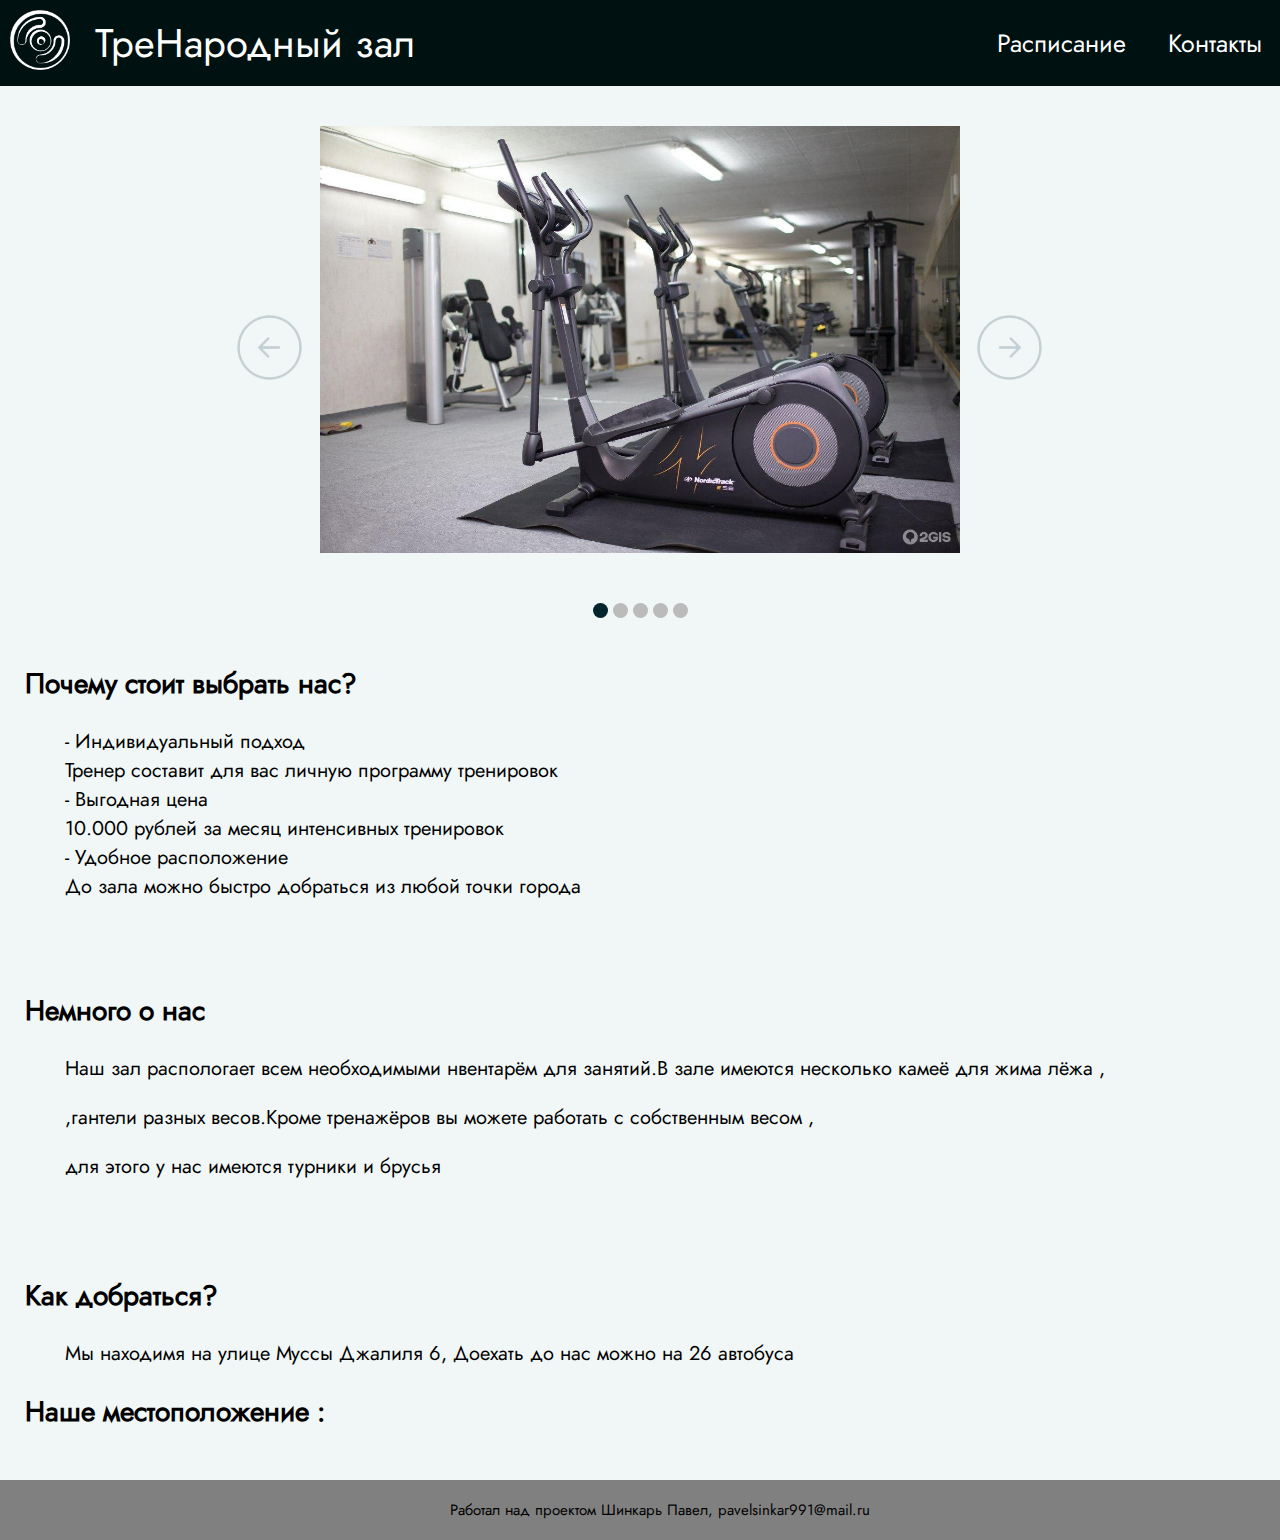
<file: index.html>
<!DOCTYPE html>
<html lang="RU">
<head>
	<meta charset="UTF-8">
	<meta name="viewport" content="width=device-width, initial-scale=1.0">
	<link rel="stylesheet" type="text/css" href="styles/style.css">
	<link rel="stylesheet" type="text/css" href="styles/slider.css">
	<link type="image/png" sizes="140x140" rel="icon" href="img/new-logo-v2.png">
	<title>ТреНародный</title>
</head>
<body>
	<div class="headback">
		<div class="header" style="max-width: 1350px; margin: auto;">
			<div class="hd_section">
				<a href="index.html"><img src="img/new-logo-v2.png" width="60px" height="60px" style="margin:5px"></a>
				<div class="hd_text">ТреНародный зал</div>
			</div>
			<div class="bt_position">
				<div><a class="hd_bt" href="расписание.html">Расписание</a></div>
				<div><a class="hd_bt" href="contact.html">Контакты</a></div>
				<!-- <div class="hd_bt"><a href="contact.html">Контакты</a></div> БЫЛО ТАК, НО НЕ ИСПОЛЬЗУЙ ДИВ, ОСТАВЬ ТОЛЬКО А, ИНАЧЕ СТИЛИ НЕКОТОРЫЕ НЕ РАБОТАЮТ-->
			</div>
		</div>
	</div>
	
	<div style="max-width: 1350px; margin: auto; margin-top: 30px" class="all">
		<input checked type="radio" name="respond" id="desktop">
			<div id="slider" style="width: 50%">
				<input checked type="radio" name="slider" id="switch1">
				<input type="radio" name="slider" id="switch2">
				<input type="radio" name="slider" id="switch3">
				<input type="radio" name="slider" id="switch4">
				<input type="radio" name="slider" id="switch5">
				<div id="slides">
					<div id="overflow">
						<div class="image">
							<article><img src="img/2.jpg"></article>
							<article><img src="img/1.jpg"></article>
							<article><img src="img/3.jpg"></article>
							<article><img src="img/4.jpg"></article>
							<article><img src="img/5.jpg"></article>
						</div>
					</div>
				</div>
				<div id="controls">
					<label for="switch1"></label>
					<label for="switch2"></label>
					<label for="switch3"></label>
					<label for="switch4"></label>
					<label for="switch5"></label>
				</div>
				<div id="active">
					<label for="switch1"></label>
					<label for="switch2"></label>
					<label for="switch3"></label>
					<label for="switch4"></label>
					<label for="switch5"></label>
				</div>
			</div>
			
		<div class="about">
			<div class="#">
				<h2>Почему стоит выбрать нас?</h2>
				<ul>
					<li>Индивидуальный подход <br> Тренер составит для вас личную программу тренировок </li>
					<li>Выгодная цена <br> 10.000 рублей за месяц интенсивных тренировок</li>
					<li>Удобное расположение <br> До зала можно быстро добраться из любой точки города</li>
				</ul>
			</div>
		</div>
		<div class="about">
			<div class="#">
				<h2>Немного о нас</h2>
				<p>Наш зал распологает всем необходимыми нвентарём  для занятий.В зале  имеются несколько камеё для жима лёжа ,</p>
				<p>,гантели разных весов.Кроме тренажёров вы можете работать с собственным весом , </p>
				<p>для этого у нас имеются турники и брусья</p>
			</div>
		</div>

		<div class="about">
			<div class="#">
				<h2>Как добраться?</h2>
				<p>Мы находимя на улице Муссы Джалиля 6, Доехать до нас можно на 26 автобуса</p>
				
				<h2>Наше местоположение :</h2>
				<script type="text/javascript" charset="utf-8" async src="https://api-maps.yandex.ru/services/constructor/1.0/js/?um=constructor%3Ad85b4b70826a9e145d2cadfc197c1fc7e0a26601918336b92a47a6cdd0a7423a&amp;width=500&amp;height=400&amp;lang=ru_RU&amp;scroll=true"></script>
			</div>
		</div>
	</div>


	<footer>
		<div>
			<p class="qw">Работал над проектом Шинкарь Павел, pavelsinkar991@mail.ru</p>
		</div>
		
	</footer>
			
	
	
</body>
</html>
</file>
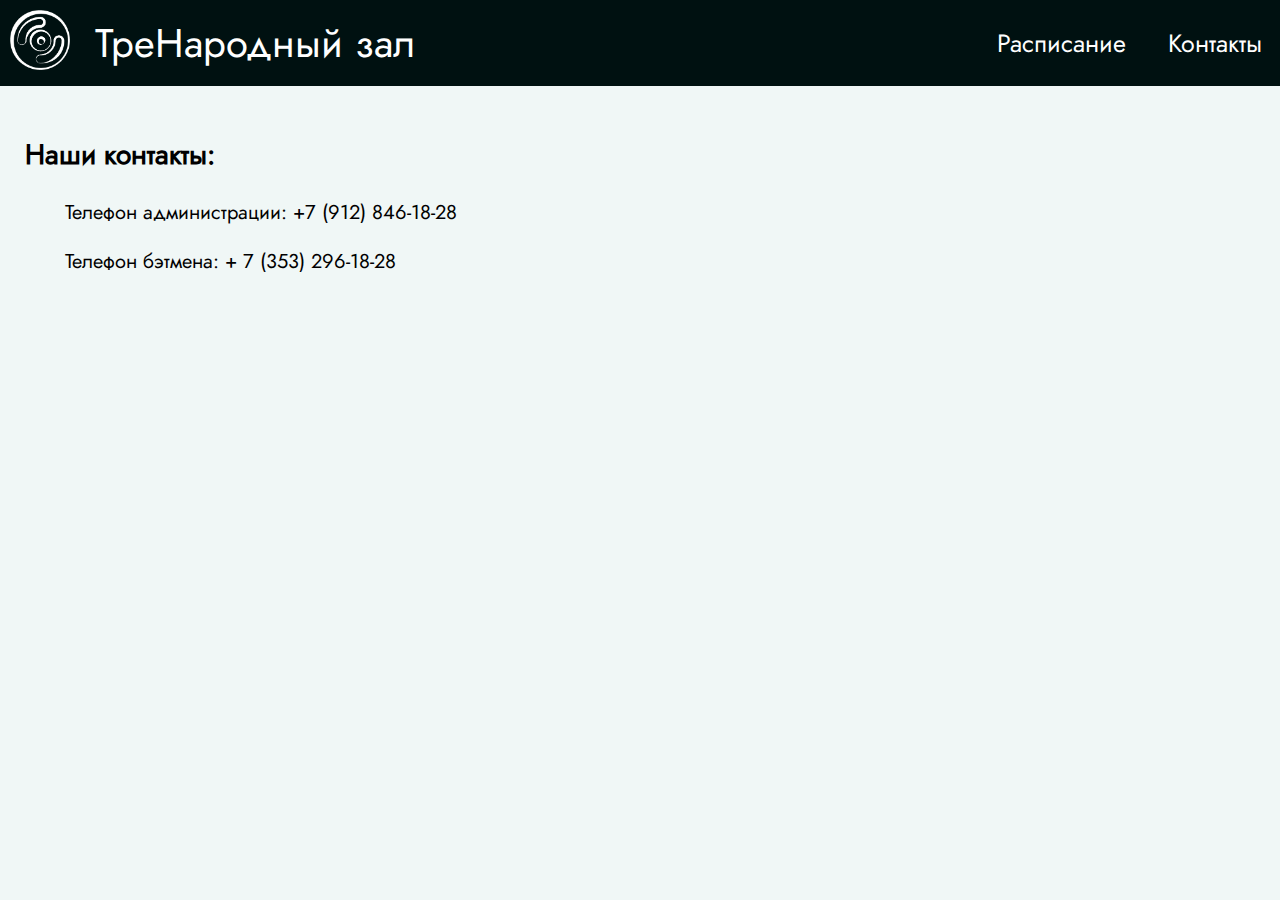
<file: contact.html>
<!DOCTYPE html>
<html lang="en">
<head>
	<meta charset="UTF-8">
	<meta name="viewport" content="width=device-width, initial-scale=1.0">
	<link rel="stylesheet" type="text/css" href="styles/style.css">
	<link type="image/png" sizes="140x140" rel="icon" href="img/new-logo-v2.png">
	
	<title>Контакты</title>
</head>
<body>
	<div class="headback">
		<div class="header" style="max-width: 1350px; margin: auto;">
			<div class="hd_section">
				<a href="index.html"><img src="img/new-logo-v2.png" width="60px" height="60px" style="margin:5px"></a>
				<div class="hd_text">ТреНародный зал</div>
			</div>
			<div class="bt_position">
				<div><a class="hd_bt" href="расписание.html">Расписание</a></div>
				<div><a class="hd_bt" href="contact.html">Контакты</a></div>
				<!-- <div class="hd_bt"><a href="contact.html">Контакты</a></div> БЫЛО ТАК, НО НЕ ИСПОЛЬЗУЙ ДИВ, ОСТАВЬ ТОЛЬКО А, ИНАЧЕ СТИЛИ НЕКОТОРЫЕ НЕ РАБОТАЮТ-->
			</div>
		</div>
	</div>
	<div style="max-width: 1350px; margin: auto;">
		<div class="about">
			<div class="#">
				<h2>Наши контакты:</h2>
				<p>Телефон администрации: +7 (912) 846-18-28</p>
				<p>Телефон бэтмена: + 7 (353) 296-18-28 </p>
			</div>
		</div>
	</div>
</body>
</html>
</file>
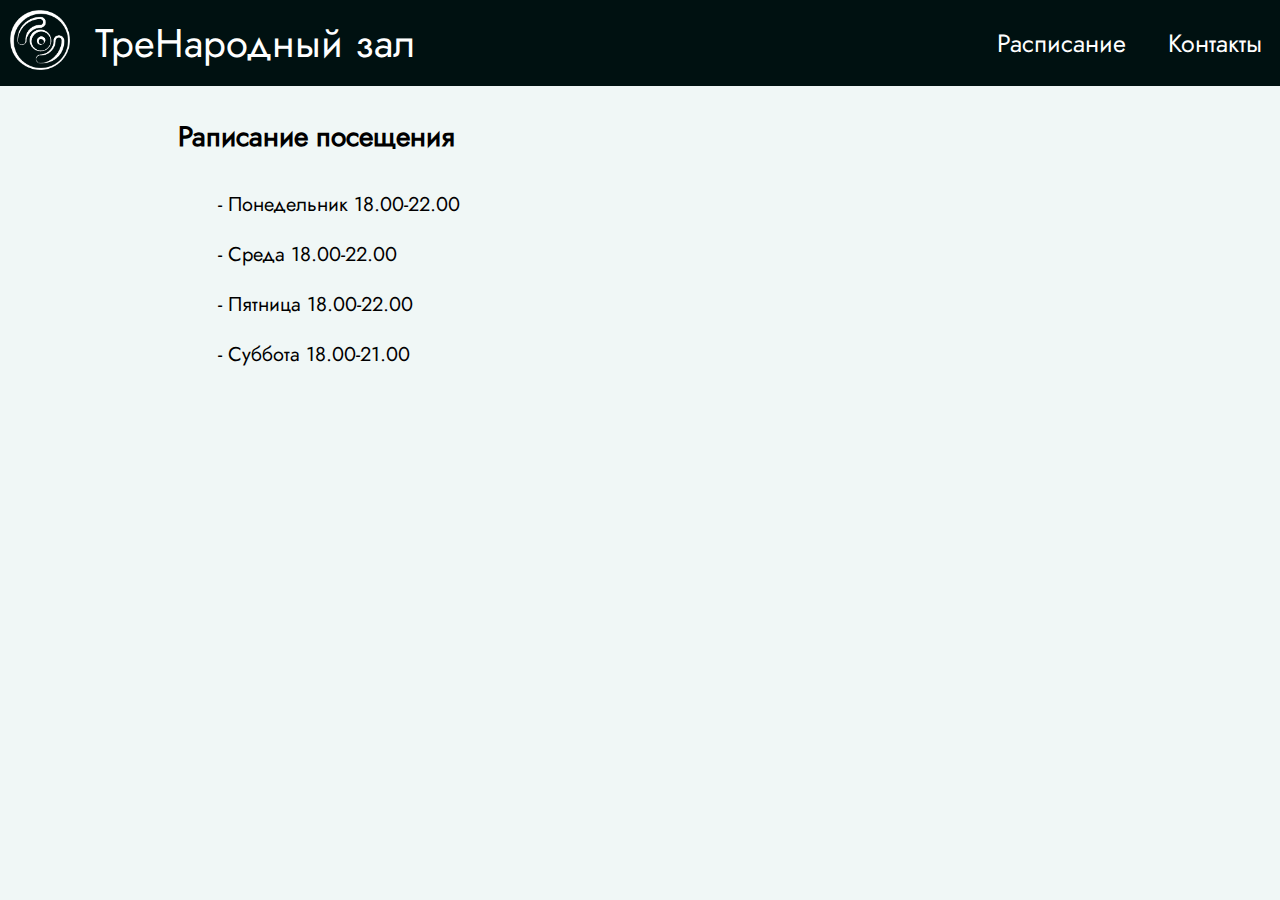
<file: расписание.html>
<!DOCTYPE html>
<html lang="en">
<head>
	<meta charset="UTF-8">
	<meta name="viewport" content="width=device-width, initial-scale=1.0">
	<link rel="stylesheet" type="text/css" href="styles/style.css">
	<link type="image/png" sizes="140x140" rel="icon" href="mig/new-logo-v2.png">
	<title>Рассписание</title>
</head>
<body>
	<div class="headback">
		<div class="header" style="max-width: 1350px; margin: auto;">
			<div class="hd_section">
				<a href="index.html"><img src="img/new-logo-v2.png" width="60px" height="60px" style="margin:5px"></a>
				<div class="hd_text">ТреНародный зал</div>
			</div>
			<div class="bt_position">
				<div><a class="hd_bt" href="расписание.html">Расписание</a></div>
				<div><a class="hd_bt" href="contact.html">Контакты</a></div>
				<!-- <div class="hd_bt"><a href="contact.html">Контакты</a></div> БЫЛО ТАК, НО НЕ ИСПОЛЬЗУЙ ДИВ, ОСТАВЬ ТОЛЬКО А, ИНАЧЕ СТИЛИ НЕКОТОРЫЕ НЕ РАБОТАЮТ-->
			</div>
		</div>
	</div>
	<div style="max-width: 80%; margin: auto; margin-top: 30px" class="all">
		<div>
			<article>
				<h2>Раписание посещения</h2 >
				<ul>
					<li>Понедельник 18.00-22.00</li>
					<li>Среда       18.00-22.00</li>
					<li>Пятница     18.00-22.00</li>
					<li>Суббота     18.00-21.00</li>
				</ul>
			</article>
		</div>
	</div>
	
</body>
</html>
</file>
<file: styles/style.css>
*{
	font-family: "Jost";
}
.header{
	display: flex;
	justify-content: space-between;
	padding: 5px;
	
	color: rgb(255, 255, 255);
	align-items: center;
	border-radius: 0px;

}
.headback{
	background: #001111;
}
.hd_section{
	display: flex;
	align-items:center;
}
.hd_text{
	margin-left: 20px;
	font-size: 40px;
	font-weight: 500;
}
a{
	text-decoration: none;
	color: white;
}
.hd_bt{
	text-decoration: none;
	font-size: 25px;
	padding: 3px 13px 3px 13px;
	margin-left: 16px;
	font-style: white;
}
.bt_position{
	display: flex;
	flex-direction: row;
}
.hd_bt:hover{
	background-color:#efffff;
	color: #0f0f0f;
	border-radius: 4px;
}
.hd_bt.a:hover{
	color: black;
}
.hd_bt:focus{
	color: rgb(0, 0, 0);
}
.hd_bt:active{
	background-color: #ffffff;
	border: 3px;
	border-radius: 4px;
	border-color: #ffffff;
}
.about{
	padding: 25px;
}
h2{
	font-size: 28px;
}
li ,p {
    list-style-type: none; /* Убираем маркеры у списка */
    font-size: 20px;
    
   }
 li:before {
    content: "- "; /* Добавляем в качестве маркера символ */
}
body{
	background-color:#f0f7f6;
	margin: 0px;
}

.map{
	display: flex;
	width: 500px;
	height: 500px;
	align-items: center;
	justify-content: center;
}
.qw{
	text-decoration: none;
	font-size: 15px;
}
footer{
	display: flex;
	align-items: center;
	justify-content: center;
	width: 100%;
	height: 60px;
	background-color: #808080;
}
article h2{
	margin-left: 50px;
}
article li{
	margin-left: 50px;
	line-height: 50px;
}
div p{
	margin-left: 40px;
}

@font-face {
font-family: "Gagalin-Regular"; 

src: url("fonts/Gagalin-Regular.otf") format("truetype"); 
font-style: normal; 
font-weight: normal; 
}
@font-face {
font-family: "Jost"; 

src: url("../fonts/Jost.ttf"); 
font-style: normal; 
font-weight: normal; 
}
</file>
<file: styles/slider.css>
#slider { /*положение слайдера*/
    position: relative;
	text-align: center;
    top: 10px;
}

#slider{ /*центровка слайдера*/
	margin: 0 auto;
}

#slides article{ /*все изображения справа друг от доруга*/
	width: 20%;
	float: left;
}

#slides .image{ /*устанавливает общий размер блока с изображениями*/
	width: 500%;
	line-height: 0;
}

#overflow{ /*сркывает все, что находится за пределами этого блока*/
	width: 100%;
	overflow: hidden;
}

article img{ /*размер изображений слайдера*/
	width: 100%;
}

#desktop:checked ~ #slider{ /*размер всего слайдера*/
	max-width: 960px; /*максимальнная длинна*/
}

/*настройка переключения и положения для левой стрелки*/
/*если свич1-5 активны, то идет обращение к лейблу из блока с id контролс*/
#switch1:checked ~ #controls label:nth-child(5), 
#switch2:checked ~ #controls label:nth-child(1),
#switch3:checked ~ #controls label:nth-child(2),
#switch4:checked ~ #controls label:nth-child(3),
#switch5:checked ~ #controls label:nth-child(4){
	background: url("../img/prev.png") no-repeat; /*заливка фона картинкой без повторений*/
	float: left;
	margin: -90px 0 0 -84px; /*сдвиг влево*/
	display: block;
	height: 68px;
	width: 68px;
}

/*настройка переключения и положения для правой стрелки*/
#switch1:checked ~ #controls label:nth-child(2), 
#switch2:checked ~ #controls label:nth-child(3),
#switch3:checked ~ #controls label:nth-child(4),
#switch4:checked ~ #controls label:nth-child(5),
#switch5:checked ~ #controls label:nth-child(1){
	background: url("../img/next.png") no-repeat; /*заливка фона картинкой без повторений*/
	float: right;
	margin: -90px -84px 0 0; /*сдвиг вправо*/
	display: block;
	height: 68px;
	width: 68px;
}

label, a{ /*при наведении на стрелки или переключатели - курсор изменится*/
	cursor: pointer;
}

.all input{ /*скрывает стандартные инпуты (чекбоксы) на странице*/
	display: none;
}

/*позиция изображения при активации переключателя*/
#switch1:checked ~ #slides .image{
	margin-left: 0;
}

#switch2:checked ~ #slides .image{
	margin-left: -100%;
}

#switch3:checked ~ #slides .image{
	margin-left: -200%;
}

#switch4:checked ~ #slides .image{
	margin-left: -300%;
}

#switch5:checked ~ #slides .image{
	margin-left: -400%;
}

#controls{ /*положение блока всех управляющих элементов*/
	margin: -25% 0 0 0;
	width: 100%;
	height: 50px;
}

#active label{ /*стиль отдельного переключателя*/
	border-radius: 10px; /*скругление углов*/
	display: inline-block; /*расположение в строку*/
	width: 15px;
	height: 15px;
	background: #bbb;
}

#active{ /*расположение блока с переключателями*/
	margin: 23% 0 0;
	text-align: center;
}

#active label:hover{ /*поведение чекбокса при наведении*/
	background: #696969;
	border-color: rgb(0, 0, 0) !important; /*выполнение в любом случае*/
	border: 1px;
}

/*цвет активного лейбла при активации чекбокса*/
#switch1:checked ~ #active label:nth-child(1),
#switch2:checked ~ #active label:nth-child(2),
#switch3:checked ~ #active label:nth-child(3),
#switch4:checked ~ #active label:nth-child(4),
#switch5:checked ~ #active label:nth-child(5){
	background: #00252c;
	border: 1px;
}

#slides .image{ /*анимация пролистывания изображений*/
	transition: all 800ms cubic-bezier(0.770, 0.000, 0.175, 1.000);
}

#controls label:hover{ /*прозрачность стрелок при наведении*/
	opacity: 0.6;
}

#controls label{ /*прозрачность стрелок при отводе курсора*/
	transition: opacity 0.2s ease-out;
}
</file>
